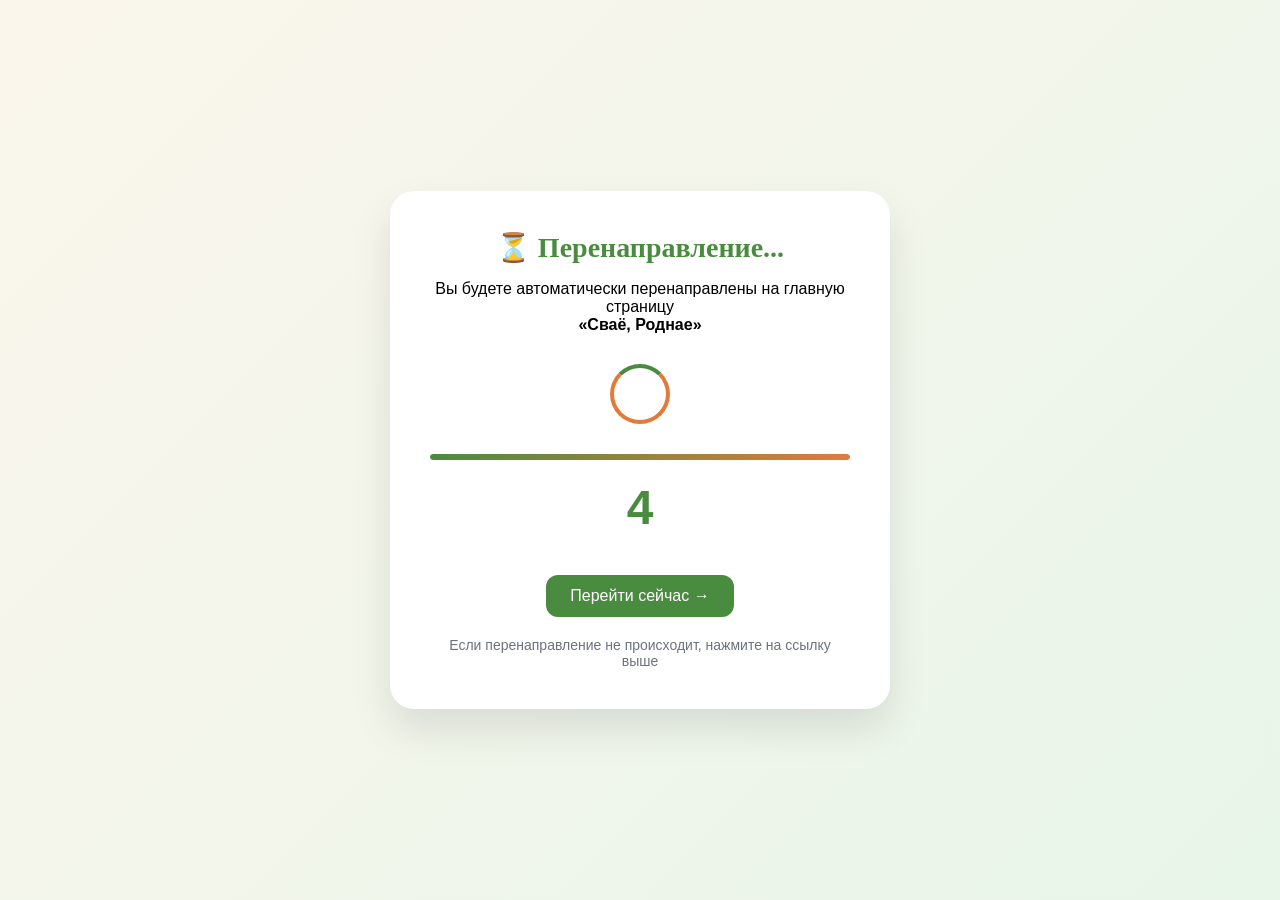
<file: redirect.html>
<!DOCTYPE html>
<html lang="ru">
<head>
    <meta charset="UTF-8">
    <meta name="viewport" content="width=device-width, initial-scale=1.0">
    <title>Перенаправление — Сваё, Роднае</title>
    <style>
        * {
            margin: 0;
            padding: 0;
            box-sizing: border-box;
        }
        body {
            font-family: 'Inter', 'Segoe UI', Arial, sans-serif;
            background: linear-gradient(135deg, #FBF6EC 0%, #E8F5E9 100%);
            min-height: 100vh;
            display: flex;
            justify-content: center;
            align-items: center;
            padding: 20px;
        }
        .redirect-container {
            max-width: 500px;
            background: white;
            padding: 40px;
            border-radius: 24px;
            box-shadow: 0 20px 40px rgba(0,0,0,0.1);
            text-align: center;
        }
        h1 {
            color: #4A8C3F;
            font-family: 'Playfair Display', Georgia, serif;
            font-size: 28px;
            margin-bottom: 16px;
        }
        .spinner {
            width: 60px;
            height: 60px;
            border: 4px solid #E07B39;
            border-top-color: #4A8C3F;
            border-radius: 50%;
            margin: 30px auto;
            animation: spin 1s linear infinite;
        }
        @keyframes spin {
            to { transform: rotate(360deg); }
        }
        .progress-bar {
            width: 100%;
            height: 6px;
            background: #E5E7EB;
            border-radius: 3px;
            overflow: hidden;
            margin: 20px 0;
        }
        .progress-fill {
            width: 0%;
            height: 100%;
            background: linear-gradient(90deg, #4A8C3F, #E07B39);
            animation: fill 5s linear forwards;
            border-radius: 3px;
        }
        @keyframes fill {
            to { width: 100%; }
        }
        .countdown {
            font-size: 48px;
            font-weight: 700;
            color: #4A8C3F;
            margin: 20px 0;
        }
        .btn-link {
            display: inline-block;
            margin-top: 20px;
            padding: 12px 24px;
            background: #4A8C3F;
            color: white;
            text-decoration: none;
            border-radius: 12px;
            transition: transform 0.2s;
        }
        .btn-link:hover {
            transform: translateY(-2px);
            background: #2E5E2E;
        }
        .info-text {
            color: #6B7280;
            font-size: 14px;
            margin-top: 20px;
        }
    </style>
</head>
<body>
    <div class="redirect-container">
        <h1>⏳ Перенаправление...</h1>
        <p>Вы будете автоматически перенаправлены на главную страницу</p>
        <p><strong>«Сваё, Роднае»</strong></p>

        <div class="spinner"></div>
        <div class="progress-bar">
            <div class="progress-fill"></div>
        </div>

        <div class="countdown" id="countdown">5</div>

        <a href="index.html" class="btn-link">Перейти сейчас →</a>
        <p class="info-text">Если перенаправление не происходит, нажмите на ссылку выше</p>
    </div>

    <script>
        let seconds = 5;
        const countdownEl = document.getElementById('countdown');

        const timer = setInterval(() => {
            seconds--;
            if (countdownEl) countdownEl.textContent = seconds;
            if (seconds <= 0) {
                clearInterval(timer);
                window.location.href = "index.html";
            }
        }, 1000);

        setTimeout(() => {
            window.location.href = "index.html";
        }, 5000);
    </script>
</body>
</html>
</file>
